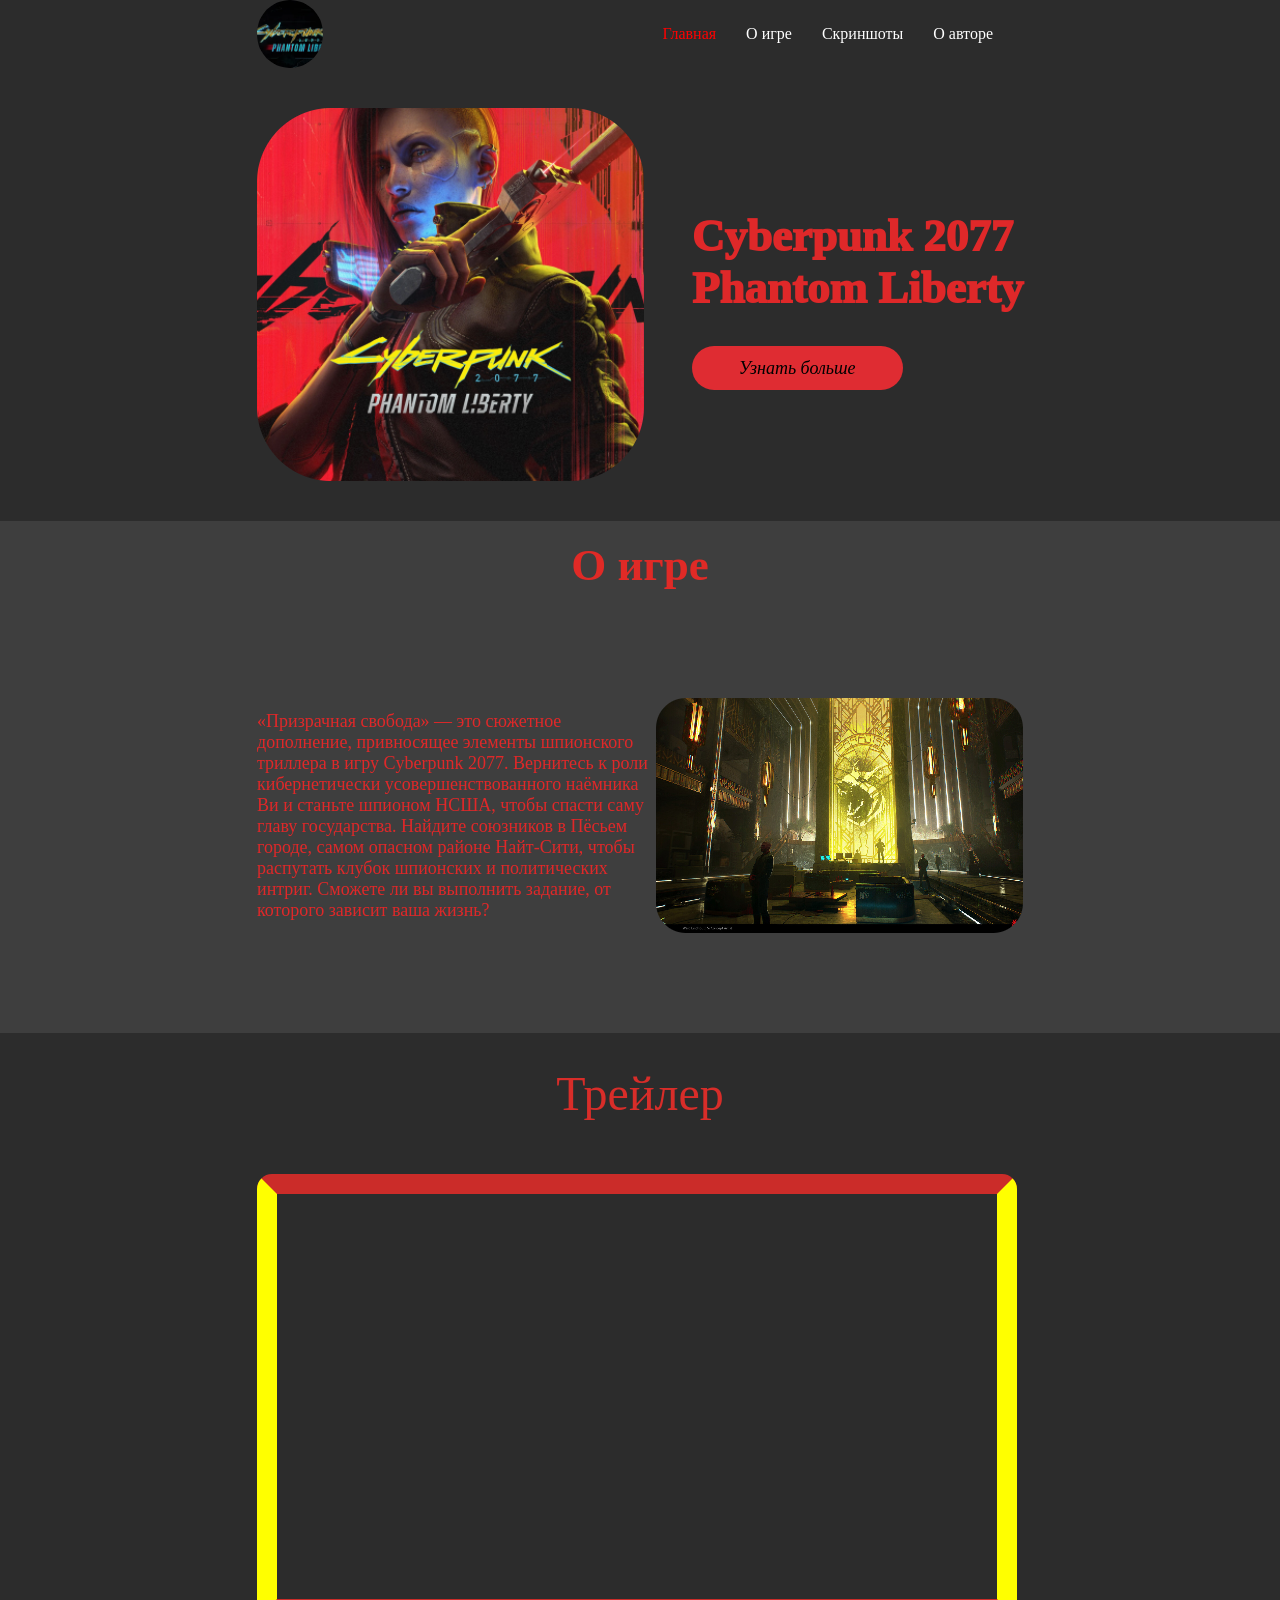
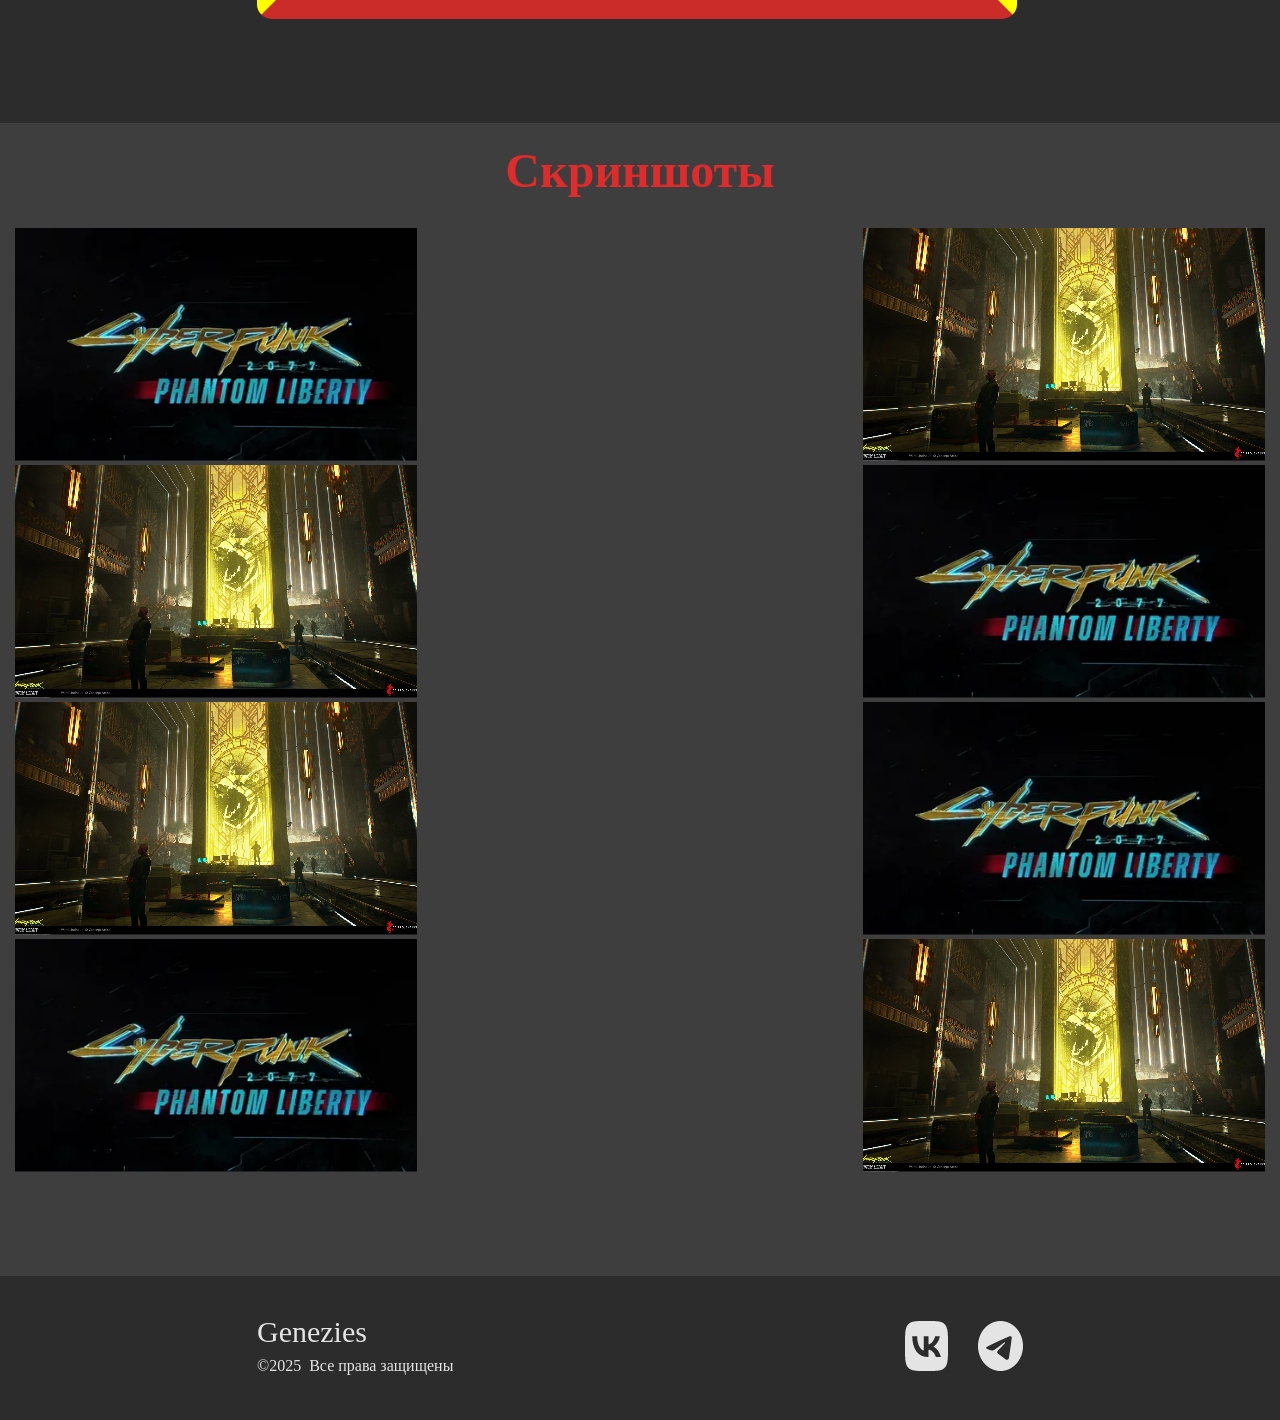
<file: index.html>
<!DOCTYPE html>
<html lang="ru">
<head>
    <meta charset="UTF-8">
    <meta name="viewport" content="width=device-width, initial-scale=1.0">
    <link rel="stylesheet" href="css/style.css">
    <script src="https://ajax.googleapis.com/ajax/libs/jquery/3.1.1/jquery.min.js"></script>
    <link rel="stylesheet" type="text/css" href="https://wsxzaq127.github.io/style.css">
    <title>Cyberpunk 2077 Phantom Liberty</title>
</head>
<body>
    <header class="header">
        <div class="container header_container">
            <img src="img/logo.png" alt="" class="logo">
            <nav class="list" >
                <ul class="nav_list" >
                    <li class="nav_item color_red">Главная</li>
                    <li class="nav_item">О игре</li>
                    <li class="nav_item">Скриншоты</li>
                    <a href="author.html" class="td-none"><li class="nav_item">О авторе</li></a>
                </ul>
            </nav>
        </div>
    </header>
    <main class="main">
        <section class="hero-block">
            <div class="container hero-block_container">
                <img src="img/hero-block_img.png" alt="" class="hero-block_img">
                <div class="hero-block_content">
                    <h1 class="hero-block_h1">Cyberpunk 2077 <br>Phantom Liberty</h1>
                    <a href="https://www.cyberpunk.net/ru/en/phantom-liberty" class="hero-block_link">Узнать больше</a>
                </div>
            </div>
        </section>
        <section class="about">
            <div class="container about_container">
                <h2 class="about_title">О игре</h2><br>
                <div class="about_content">
                    <p class="about_text">«Призрачная свобода» — это сюжетное дополнение, привносящее элементы шпионского триллера в игру Cyberpunk 2077. Вернитесь к роли кибернетически усовершенствованного наёмника Ви и станьте шпионом НСША, чтобы спасти саму главу государства. Найдите союзников в Пёсьем городе, самом опасном районе Найт-Сити, чтобы распутать клубок шпионских и политических интриг. Сможете ли вы выполнить задание, от которого зависит ваша жизнь?</p>
                    <img src="img/hero_block_about_img.png" alt="" class="about_img">
                </div>
            </div>
        </section>
        <section class="video">
            <div class="container video_container">
                <h2 class="video_title">Трейлер</h2>
                <iframe width="720" height="405" 
                src="https://rutube.ru/play/embed/b8d31db55f6852efc96ba75dd5fb980c/" frameBorder="0"
                allow="clipboard-write; autoplay"
                webkitAllowFullScreen mozallowfullscreen allowFullScreen class="video_video"></iframe>
            </div>
        </section>
        <section class="gallery">
            <h2 class="gallery_title">Скриншоты</h2>
            <ul class="gallery_list">
                <li class="gallery_img_item">
                    <a href="img/galery_img_№2.png" class="lightzoom gallery_link"><img src="img/galery_img_№2.png" alt="" class="gallary_img"></a>
                </li>
                <li class="gallery_img_item">
                    <a href="img/galery_img_№1.png" class="lightzoom gallery_link"><img src="img/galery_img_№1.png" alt="" class="gallary_img"></a>
                </li>
                
                <li class="gallery_img_item">
                    <a href="img/galery_img_№1.png" class="lightzoom gallery_link"><img src="img/galery_img_№1.png" alt="" class="gallary_img"></a>
                </li>
                <li class="gallery_img_item">
                    <a href="img/galery_img_№2.png" class="lightzoom gallery_link"><img src="img/galery_img_№2.png" alt="" class="gallary_img"></a>
                </li>
                <li class="gallery_img_item">
                    <a href="img/galery_img_№1.png" class="lightzoom gallery_link"><img src="img/galery_img_№1.png" alt="" class="gallary_img"></a>
                </li>
                <li class="gallery_img_item">
                    <a href="img/galery_img_№2.png" class="lightzoom gallery_link"><img src="img/galery_img_№2.png" alt="" class="gallary_img"></a>
                </li>
                <li class="gallery_img_item">
                    <a href="img/galery_img_№2.png" class="lightzoom gallery_link"><img src="img/galery_img_№2.png" alt="" class="gallary_img"></a>
                </li>
                <li class="gallery_img_item">
                    <a href="img/galery_img_№1.png" class="lightzoom gallery_link"><img src="img/galery_img_№1.png" alt="" class="gallary_img"></a>
                </li>
         	</ul>
        </section>
    </main>
    <footer class="footer">
        <div class="container footer_container">
            <div class="footer_content">
                <h2 class="footer_title">Genezies</h3><br>
                <pre class="footer_text">&copy;2025  Все права защищены</pre>
            </div>
            <ul class="footer_list">
                <li class="footer_item">
                    <a href="https://vk.com/" class="footer_link">
                        <img src="img/footer_icon_vk.png" alt="" class="footer_link_img">
                    </a>
                </li>
                <li class="footer_item">
                    <a href="https://yandex-images.clstorage.net/S5DN5M102/8f4036KgqVL/[base64]" class="footer_link">
                        <img src="img/footer_icon_telegram.png" alt="" class="footer_link_img">
                    </a>
                </li>
            </ul>
        </div>
    </footer>
    <script type="text/javascript" src="https://wsxzaq127.github.io/lightzoom.js"></script>
    <script type="text/javascript">
 			jQuery('.lightzoom').lightzoom({speed: 400, viewTitle: true, isOverlayClickClosing: true, imgPadding: 0});
	</script>
</body>

</html>
</file>
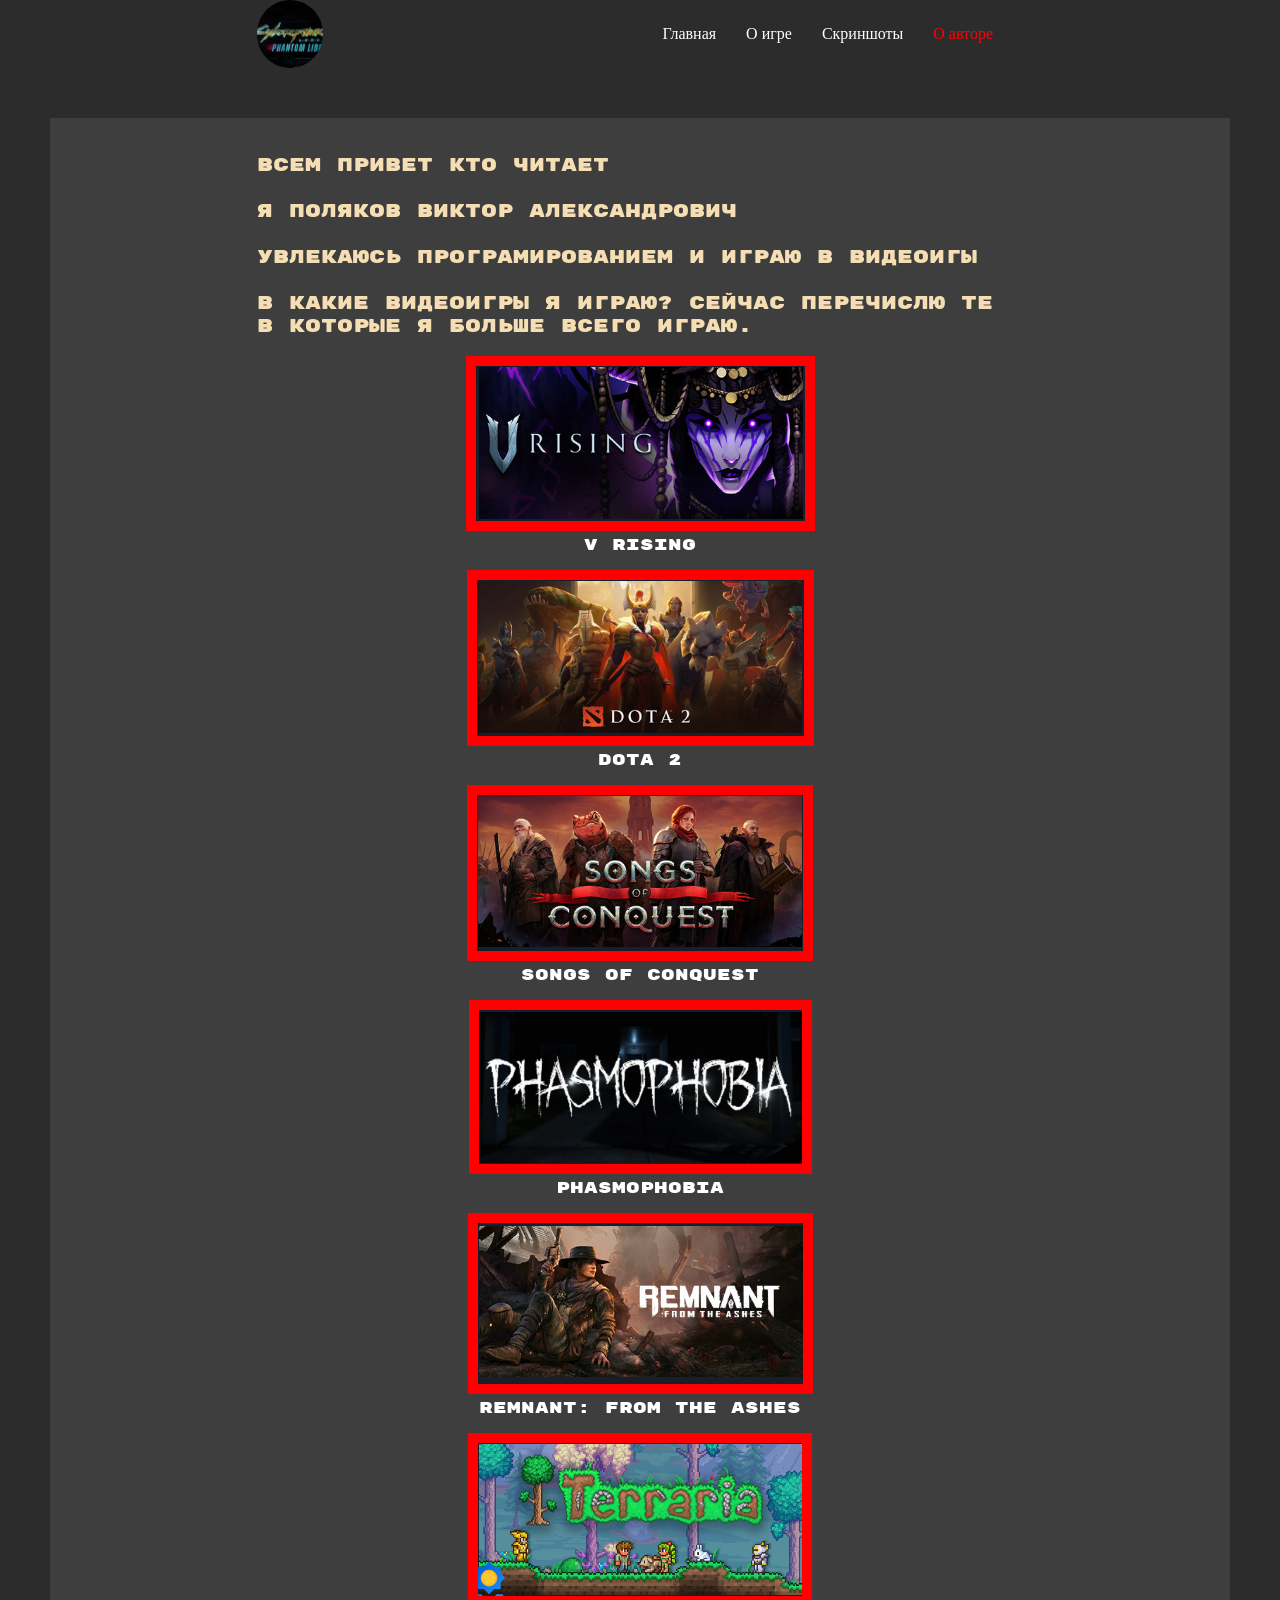
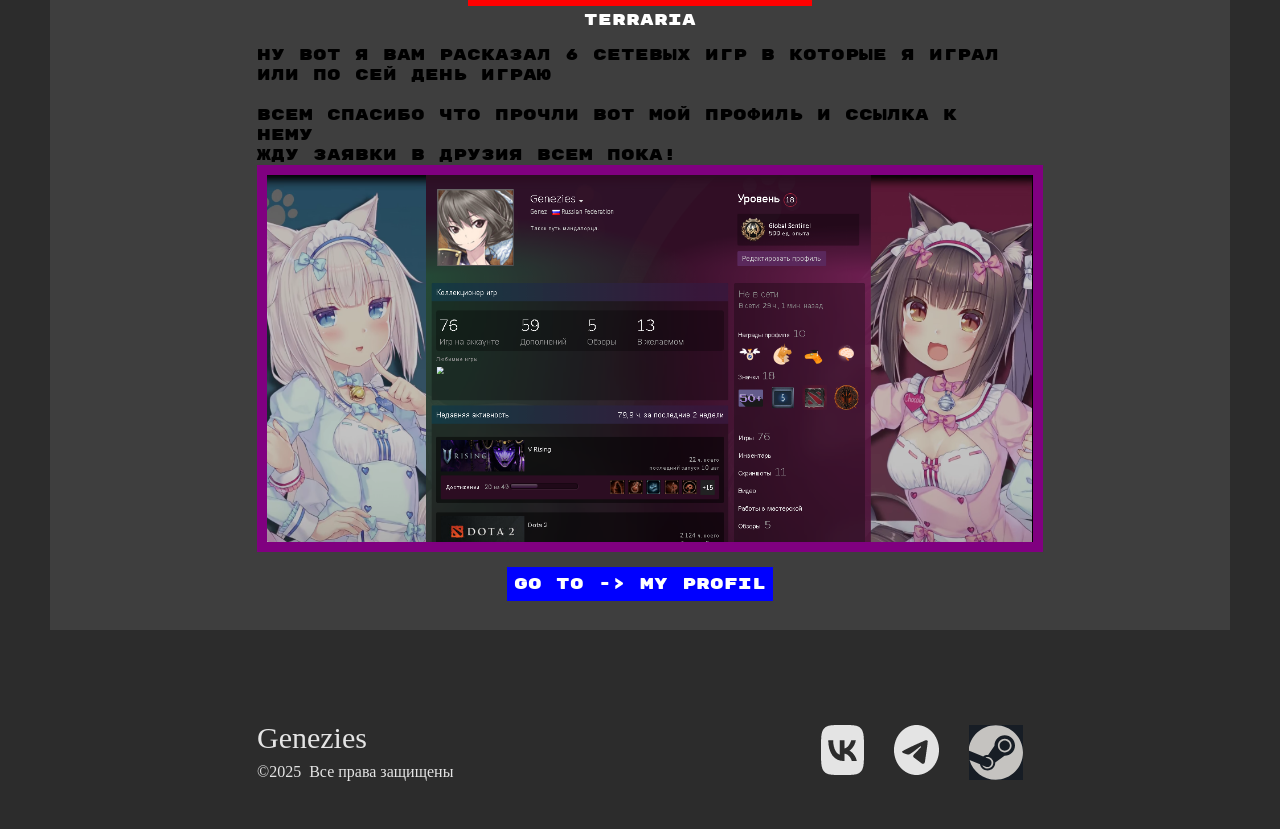
<file: author.html>
<!DOCTYPE html>
<html lang="ru">
<head>
    <meta charset="UTF-8">
    <meta name="viewport" content="width=device-width, initial-scale=1.0">
    <link rel="stylesheet" href="css/style.css">
    <script src="https://ajax.googleapis.com/ajax/libs/jquery/3.1.1/jquery.min.js"></script>
    <link rel="stylesheet" type="text/css" href="https://wsxzaq127.github.io/style.css">
    <title>Author cite</title>
    <link rel="preconnect" href="https://fonts.googleapis.com">
    <link rel="preconnect" href="https://fonts.gstatic.com" crossorigin>
    <link href="https://fonts.googleapis.com/css2?family=Rubik+Mono+One&display=swap" rel="stylesheet">
</head>
<body>
    <header class="header">
        <div class="container header_container">
            <img src="img/logo.png" alt="" class="logo">
            <nav class="list" >
                <ul class="nav_list" >
                    <a href="index.html" class="td-none"><li class="nav_item">Главная</li></a>
                    <li class="nav_item ">О игре</li>
                    <li class="nav_item">Скриншоты</li>
                    <li class="nav_item color_red">О авторе</li>
                </ul>
            </nav>
        </div>
    </header>
    <main class="main ">
        <section class="author_block">
            <div class="container">
                <br><br><h3 class="author_block_title rubik-mono-one-regular">Всем привет кто читает <br><br> Я Поляков Виктор Александрович <br><br> Увлекаюсь програмированием и играю в видеоигы <br><br> В какие видеоигры  я играю? Сейчас перечислю те в которые я больше всего играю. <br></h3>
                <br><ul class="author_block_list">
                    <a href="img/v rising.png" class="lightzoom"><img src="img/v rising.png" alt="" class="author_block_img"></a>
                    <li class="author_block_item rubik-mono-one-regular">V rising</li>
                    <a href="img/dota 2.png" class="lightzoom"><img src="img/dota 2.png" alt="" class="author_block_img"></a>
                    <li class="author_block_item rubik-mono-one-regular">Dota 2</li>
                    <a href="img/soc.png" class="lightzoom"><img src="img/soc.png" alt="" class="author_block_img"></a>
                    <li class="author_block_item rubik-mono-one-regular">Songs of Conquest</li>
                    <a href="img/phasmaphobia.png" class="lightzoom"><img src="img/phasmaphobia.png" alt="" class="author_block_img"></a>
                    <li class="author_block_item rubik-mono-one-regular">Phasmophobia</li>
                    <a href="img/remnant.png" class="lightzoom"><img src="img/remnant.png" alt="" class="author_block_img"></a>
                    <li class="author_block_item rubik-mono-one-regular">Remnant: From the Ashes</li>
                    <a href="img/terraria.png" class="lightzoom"><img src="img/terraria.png" alt="" class="author_block_img"></a>
                    <li class="author_block_item rubik-mono-one-regular">Terraria</li>
                </ul>
                <h4 class="rubik-mono-one-regular">Ну вот я вам расказал 6 сетевых игр в которые я играл или по сей день играю <br><br> Всем спасибо что прочли вот мой профиль и ссылка к нему <br>Жду заявки в друзия всем пока!</h4>
                <a href="img/profil.png" class="lightzoom"><img src="img/profil.png" alt="" class="profil"></a><br><br>
                <center><a href="https://steamcommunity.com/profiles/76561199070984348/" class="link_steam rubik-mono-one-regular">Go to -> My Profil</a></center><br><br>
            </div>
            
        </section>
    </main>
    <footer class="footer">
        <div class="container footer_container">
            <div class="footer_content">
                <h2 class="footer_title">Genezies</h3><br>
                <pre class="footer_text">&copy;2025  Все права защищены</pre>
            </div>
            <ul class="footer_list">
                <li class="footer_item">
                    <a href="https://vk.com/" class="footer_link">
                        <img src="img/footer_icon_vk.png" alt="" class="footer_link_img">
                    </a>
                </li>
                <li class="footer_item">
                    <a href="https://yandex-images.clstorage.net/S5DN5M102/8f4036KgqVL/[base64]" class="footer_link">
                        <img src="img/footer_icon_telegram.png" alt="" class="footer_link_img">
                    </a>
                </li>
                <li class="footer_item">
                    <a href="https://steamcommunity.com/profiles/76561199070984348/" class="footer_link">
                        <img src="img/steam.png" alt="" class="footer_link_img">
                    </a>
                </li>
            </ul>
        </div>
    </footer>
    <script type="text/javascript" src="https://wsxzaq127.github.io/lightzoom.js"></script>
    <script type="text/javascript">
 			jQuery('.lightzoom').lightzoom({speed: 400, viewTitle: true, isOverlayClickClosing: true, imgPadding: 0});
	</script>
</body>
</html>
</file>
<file: css/style.css>
*{
    margin: 0;
    padding: 0;
}
.header{
    background: rgb(44, 44, 44);
}
.container{
    max-width: 766px;
    margin: 0 auto;
}
.header_container{
    display: flex;
    justify-content: space-between;
    flex-direction: row;
    align-items: center;
}
.nav_list{
    display: flex;
    list-style: none;
}
.nav_item{
    margin-right: 30px;
    color: white;
}
.hero-block{
    background-color: rgb(44 44 44);
}
.hero-block_container{
    display: flex;
    padding: 40px 0;
    align-items: center;
    justify-content: space-between;
    
    
}
.hero-block_h1{
    color: rgb(223, 40, 41);
    font-size: 45px;
    margin-bottom: 44px;
    font-weight: 1000;
}
.hero-block_link{
    color: black;
    font-size: 18px;
    text-decoration: none;
    border-radius: 44px;
    background: rgb(223, 44, 50);
    padding: 12px 47px;
    font-style:italic;
}
.about{
    background-color: #3E3E3E;
}
.about_container{
    padding: 18px 0 100px;
}
.about_title{
    color: rgba(224, 42, 38, 1);
    font-family: Inter;
    font-size: 45px;
    text-align: center;
    margin-bottom: 89px;
}
.about_content{
    display: flex;
    justify-content: space-between;
    align-items: center;
}
.about_text{
    color: rgb(223, 40, 41);
    font-size: 18px;
    max-width: 400px;
}
.video{
    background-color: #2C2C2C;
}
.video_container{
    padding: 60px 0 100px;
}
.video_title{
    margin-bottom: 80px;
    color: rgba(216, 45, 41, 1);
    font-family: Inter;
    font-size: 48px;
    font-weight: 400;
    line-height: 1px;
    letter-spacing: 0px;
    text-align: center;
    
}
.video_video{
    border: 20px solid #D82D29ed;
    border-right-color: yellow;
    border-left-color: yellow;
    border-radius: 15px;
    justify-content: space-between;
    align-items: center;
}
.gallery{
    background-color: #3E3E3E;
    padding: 20px 0 100px;
}
.gallery_title{
    margin-bottom: 30px;
    color: rgba(223, 43, 43, 1);
    font-family: Inter;
    font-size: 48px;
    text-align: center;
}
.gallery_list{
    display: flex;
    list-style: none;
    flex-wrap: wrap;
    justify-content: space-between;
}
.gallery_img_item{
    margin:0 15px 0;
    
}
.footer{
    background-color: #2C2C2C;
}
.footer_container{
    display: flex;
    justify-content: space-between;
    align-items: center;
    padding: 45px 0 45px;
}
.footer_title{
    color: rgba(228, 228, 228, 1);
    font-family: Inter;
    font-size: 30px;
    font-weight: 400;
    line-height: 1px;
    letter-spacing: 0px;
    text-align: left;
    padding-bottom: 15px;
}
.footer_text{
    color: rgba(228, 228, 228, 1);
    font-family: Inter;
    font-size: 16px;
    font-weight: 400;
    line-height: 1px;
    letter-spacing: 0px;
    text-align: left;
}
.footer_list{
    display: flex;
    list-style: none;
}
.footer_item{
    margin-left: 30px;
}
.color_red{
    color: red;
}
.author_block{
    background-color:#3E3E3E;
    border: 50px solid rgb(44, 44, 44);
    
}
.author_block_title{
    color: wheat;
}
.author_block_list{
    list-style: none;
    text-align: center;
}
.author_block_item{
    margin: 0 0 15px;
    color: white;
}
.author_block_img{
    border: 10px solid red;
}
.profil{
    border: 10px solid purple; 
    width: 100%;
}
.rubik-mono-one-regular {
  font-family: "Rubik Mono One", monospace;
  font-weight: 400;
  font-style: normal;
}
.link_steam{
    text-decoration: none;
    color: white;
    background-color: blue;
    padding: 7px;
}
.td-none{
    text-decoration: none;
}
</file>
